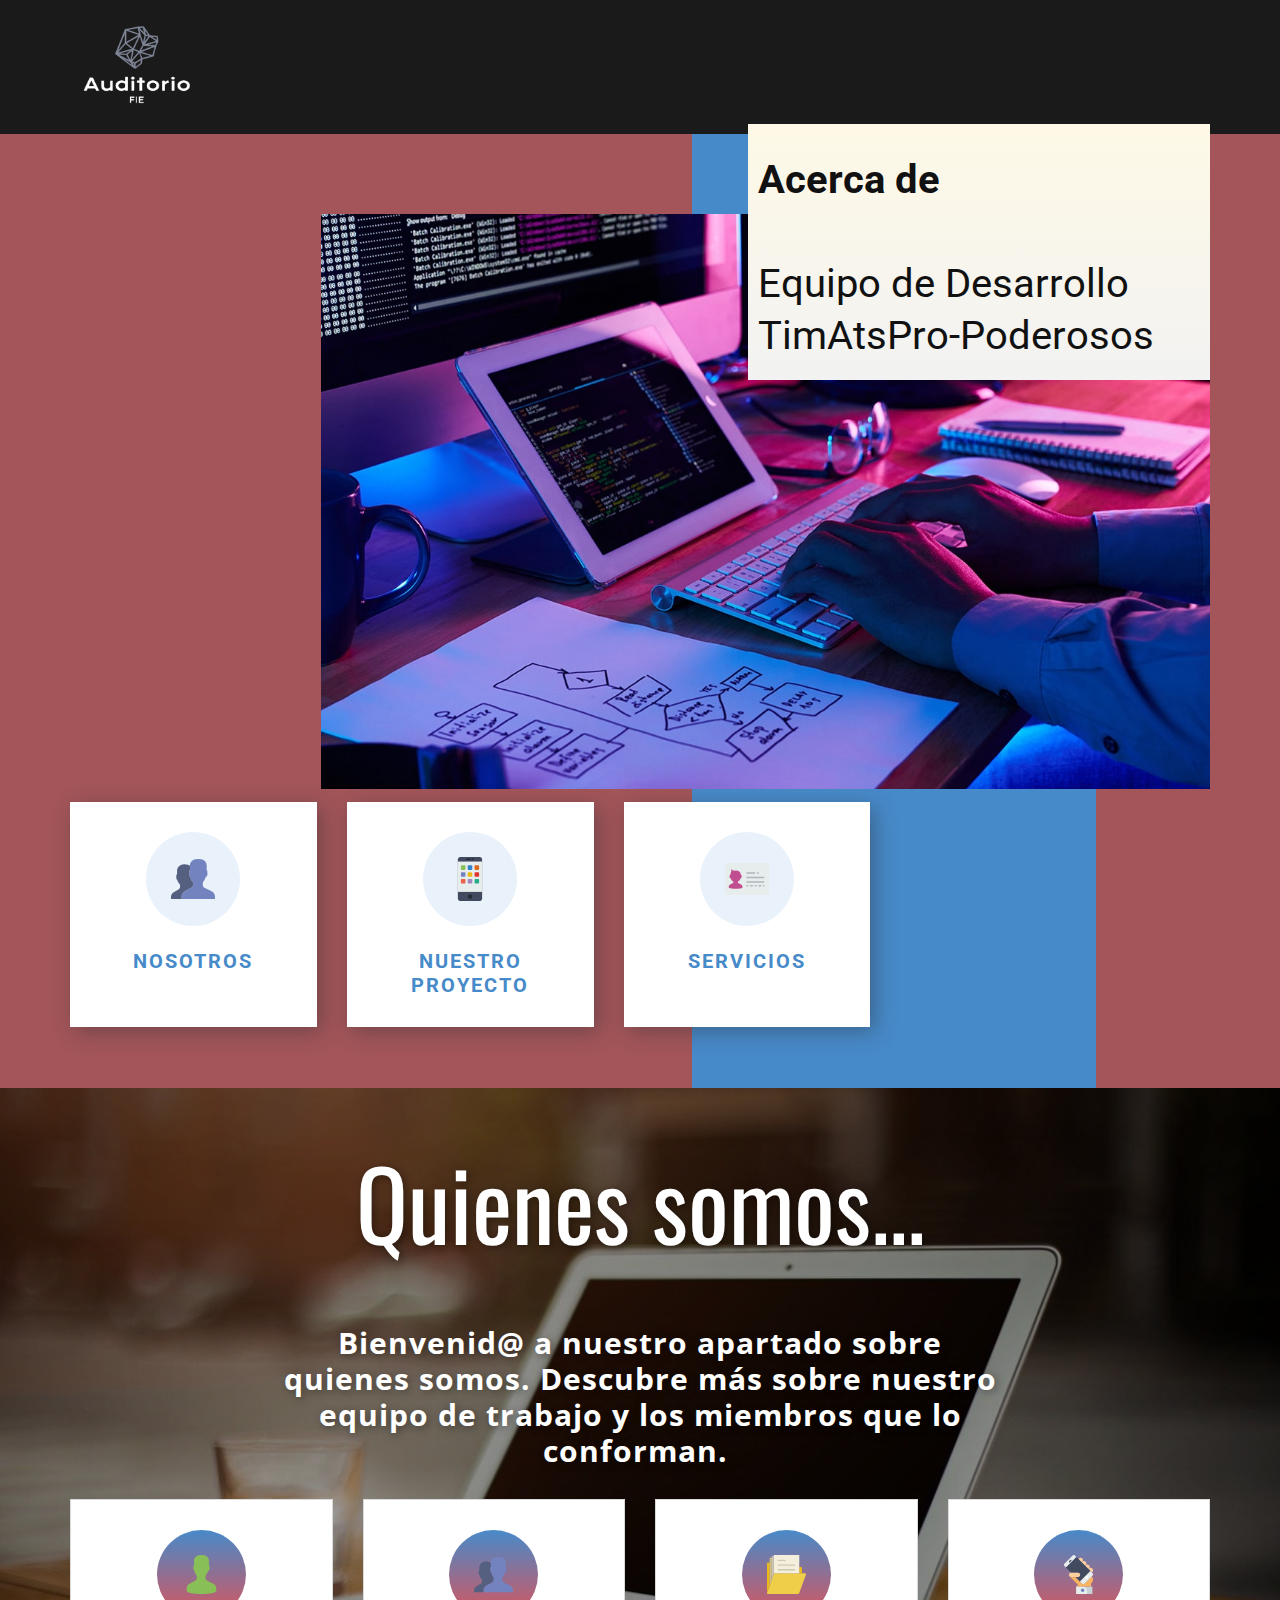
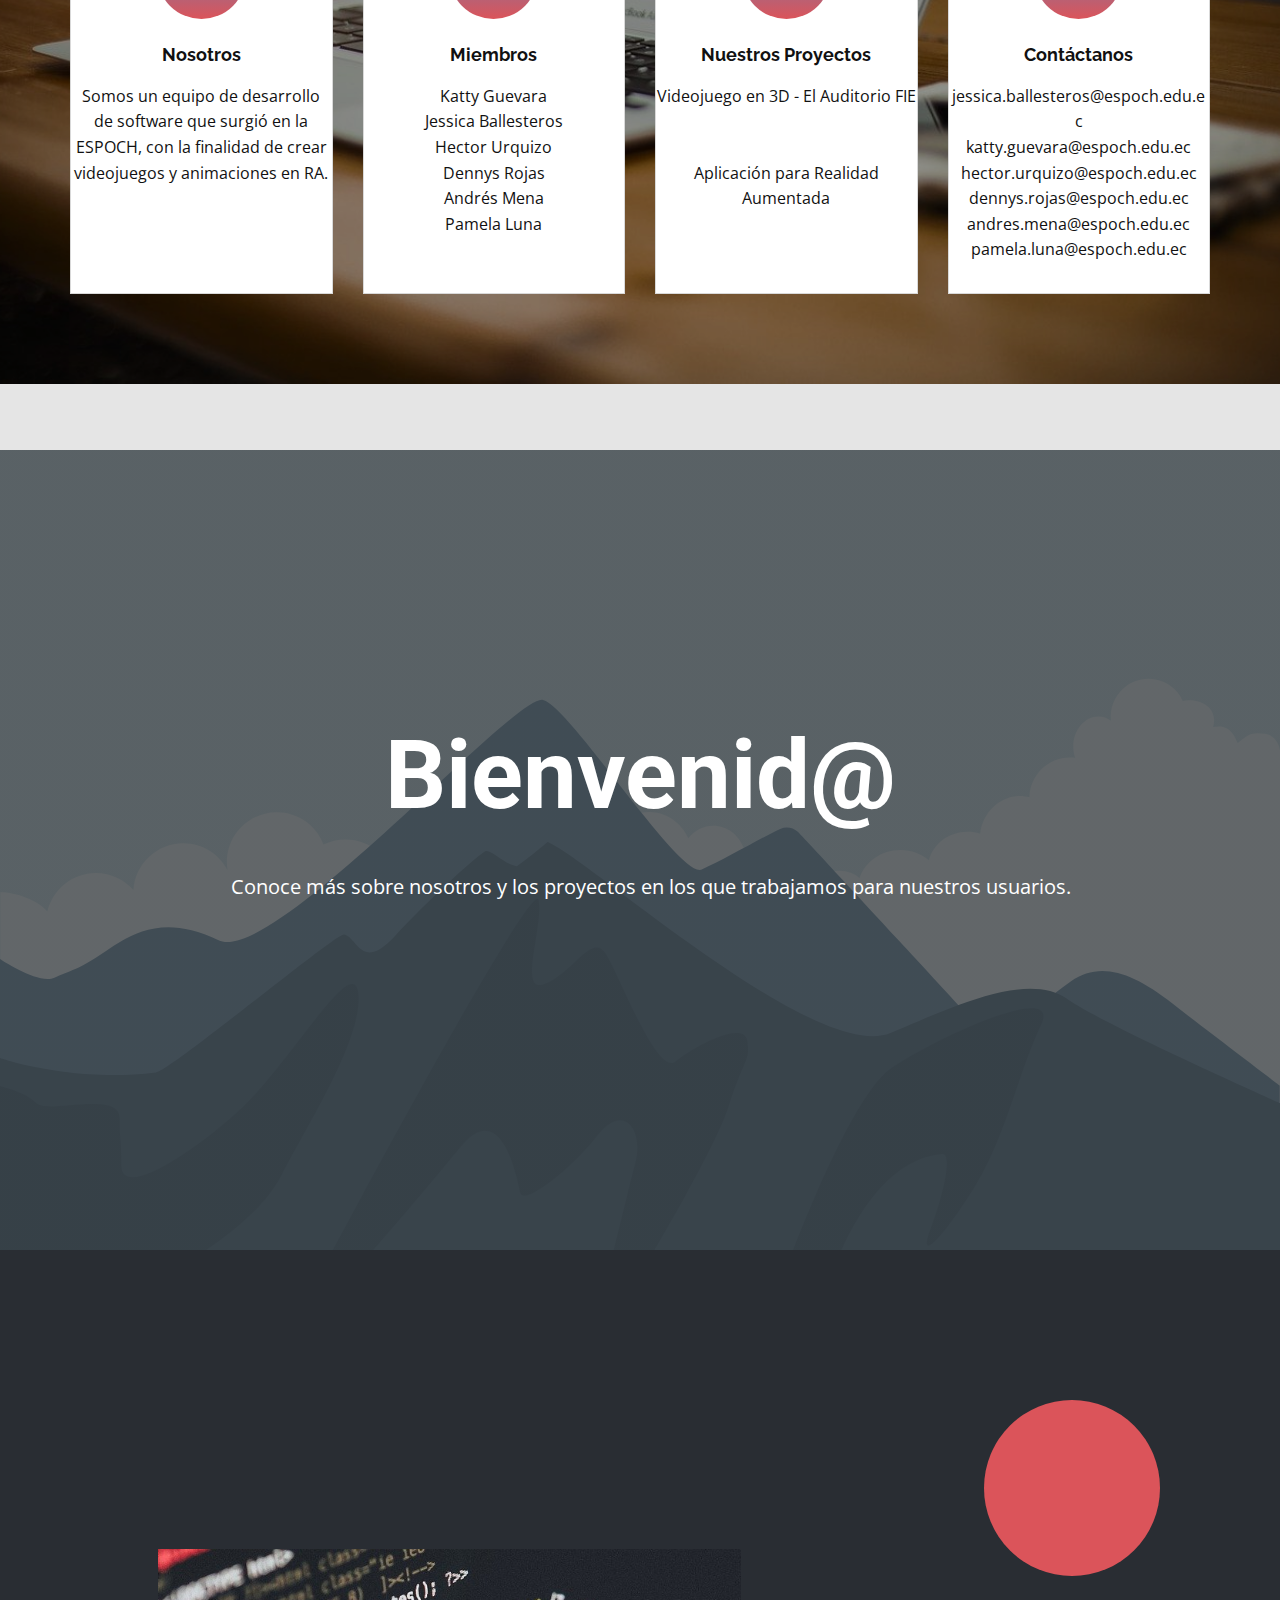
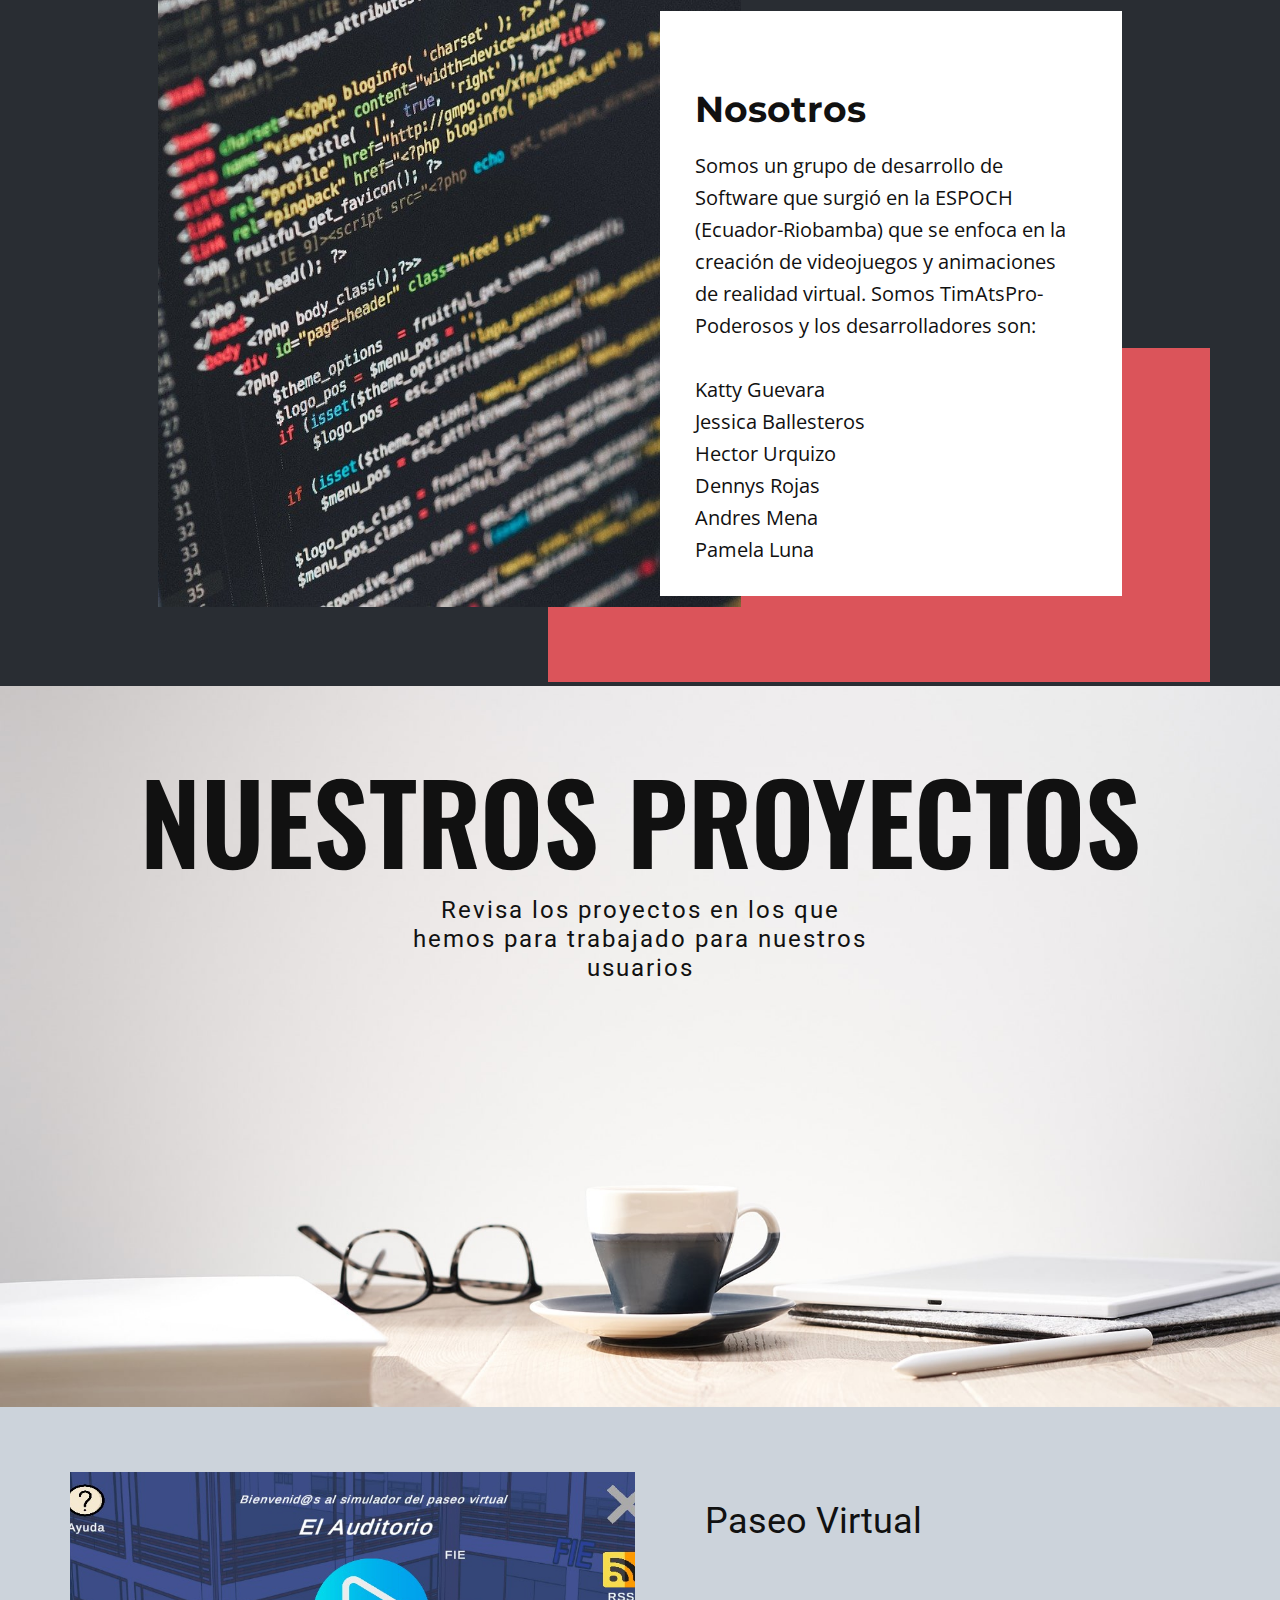
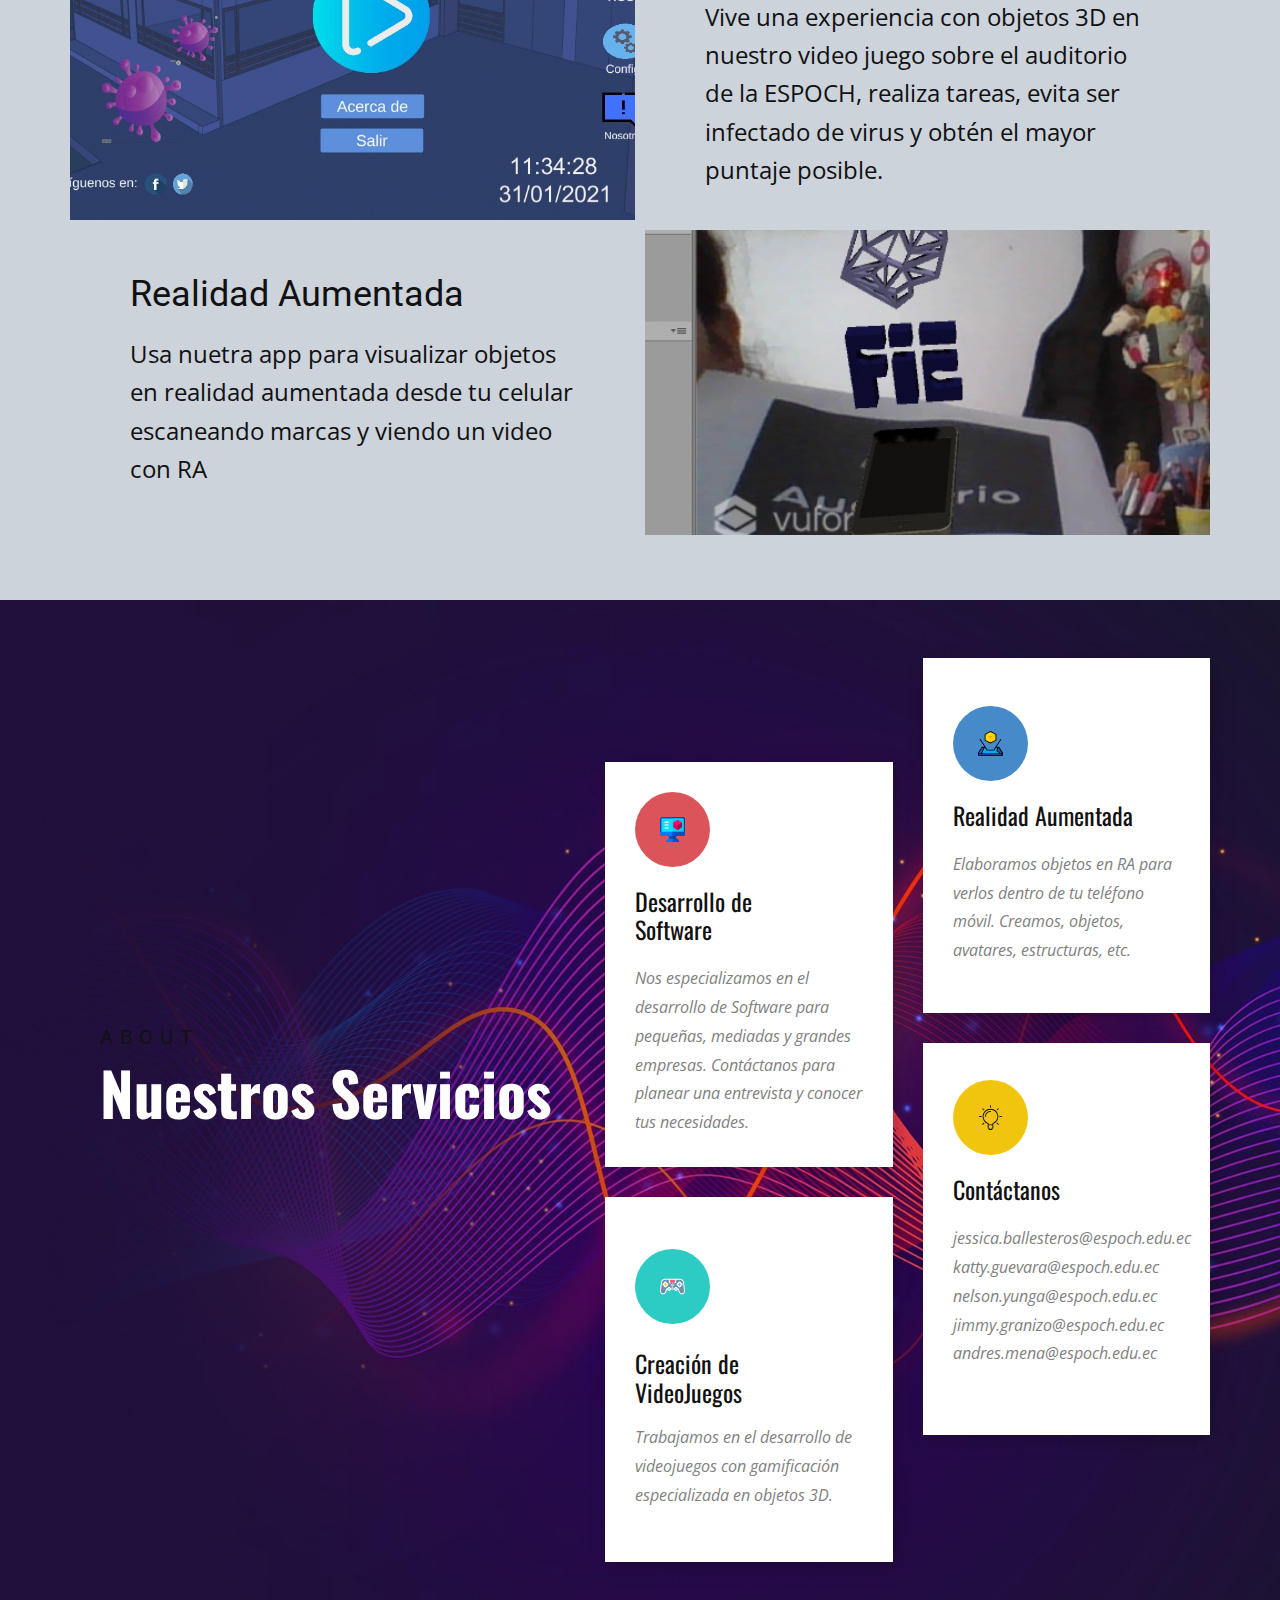
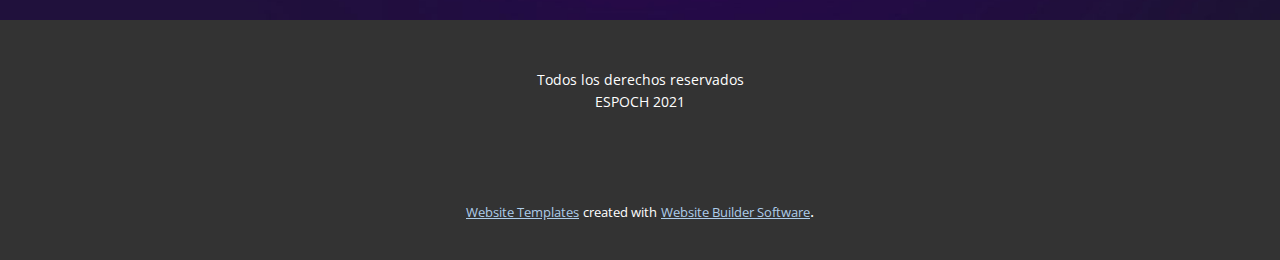
<file: index.html>
<!DOCTYPE html>
<html style="font-size: 16px">
  <head>
    <meta name="viewport" content="width=device-width, initial-scale=1.0" />
    <meta charset="utf-8" />
    <meta
      name="keywords"
      content="Acerca de Equipo de Desarrollo TimAtsPro-Poderosos, Bienvenid@, Nosotros​, NuestroS ProyectoS, Paseo Virtual, Realidad Aumentada, Nuestros Servicios"
    />
    <meta name="description" content="" />
    <meta name="page_type" content="np-template-header-footer-from-plugin" />
    <title>Página 1</title>
    <link rel="stylesheet" href="nicepage.css" media="screen" />
    <link rel="stylesheet" href="Página-1.css" media="screen" />
    <script
      class="u-script"
      type="text/javascript"
      src="jquery.js"
      defer=""
    ></script>
    <script
      class="u-script"
      type="text/javascript"
      src="nicepage.js"
      defer=""
    ></script>
    <meta name="generator" content="Nicepage 4.10.5, nicepage.com" />
    <link
      id="u-theme-google-font"
      rel="stylesheet"
      href="https://fonts.googleapis.com/css?family=Roboto:100,100i,300,300i,400,400i,500,500i,700,700i,900,900i|Open+Sans:300,300i,400,400i,500,500i,600,600i,700,700i,800,800i"
    />
    <link
      id="u-page-google-font"
      rel="stylesheet"
      href="https://fonts.googleapis.com/css?family=Oswald:200,300,400,500,600,700|Open+Sans:300,300i,400,400i,500,500i,600,600i,700,700i,800,800i|Raleway:100,100i,200,200i,300,300i,400,400i,500,500i,600,600i,700,700i,800,800i,900,900i|Montserrat:100,100i,200,200i,300,300i,400,400i,500,500i,600,600i,700,700i,800,800i,900,900i|Oswald:200,300,400,500,600,700"
    />

    <script type="application/ld+json">
      {
        "@context": "http://schema.org",
        "@type": "Organization",
        "name": "",
        "logo": "images/imgLogo.png"
      }
    </script>
    <meta name="theme-color" content="#478ac9" />
    <meta property="og:title" content="Página 1" />
    <meta property="og:type" content="website" />
  </head>
  <body
    data-home-page="Página-1.html"
    data-home-page-title="Página 1"
    class="u-body u-xl-mode"
  >
    <header class="u-clearfix u-grey-90 u-header u-header" id="sec-521f">
      <div class="u-clearfix u-sheet u-sheet-1">
        <a href="https://nicepage.com" class="u-image u-logo u-image-1">
          <img
            src="images/imgLogo.png"
            class="u-logo-image u-logo-image-1"
            data-image-width="134.2"
          />
        </a>
      </div>
    </header>
    <section
      class="u-clearfix u-palette-2-dark-1 u-section-1"
      id="carousel_89cf"
    >
      <div class="u-clearfix u-sheet u-valign-middle-xs u-sheet-1">
        <div
          class="u-expanded-height u-palette-1-base u-shape u-shape-rectangle u-shape-1"
        ></div>
        <img
          class="u-expanded-width-xs u-image u-image-1"
          src="images/gbbg-min.jpg"
        />
        <div
          class="u-align-left u-container-style u-gradient u-group u-group-1"
        >
          <div class="u-container-layout u-valign-top u-container-layout-1">
            <h2 class="u-text u-text-1">
              Acerca
              <span style="font-weight: 400">
                <span style="font-weight: 700">de</span>
                <br />
                <br />Equipo de Desarrollo TimAtsPro-Poderosos
              </span>
              <br />
            </h2>
          </div>
        </div>
        <div class="u-list u-list-1">
          <div class="u-repeater u-repeater-1">
            <div
              class="u-container-style u-list-item u-repeater-item u-video-cover u-white u-list-item-1"
            >
              <div
                class="u-container-layout u-similar-container u-valign-top u-container-layout-2"
              >
                <span
                  class="u-icon u-icon-circle u-palette-1-light-3 u-text-palette-1-base u-icon-1"
                  ><svg
                    class="u-svg-link"
                    preserveAspectRatio="xMidYMin slice"
                    viewBox="0 0 58 58"
                    style=""
                  >
                    <use
                      xmlns:xlink="http://www.w3.org/1999/xlink"
                      xlink:href="#svg-7d95"
                    ></use></svg
                  ><svg
                    xmlns="http://www.w3.org/2000/svg"
                    xmlns:xlink="http://www.w3.org/1999/xlink"
                    version="1.1"
                    xml:space="preserve"
                    class="u-svg-content"
                    viewBox="0 0 58 58"
                    x="0px"
                    y="0px"
                    id="svg-7d95"
                    style="enable-background: new 0 0 58 58"
                  >
                    <path
                      style="fill: #7383bf"
                      d="M53.566,45.283l-9.552-4.776C42.78,39.89,42,38.628,42,37.248V33.5
	c0.268-0.305,0.576-0.698,0.904-1.162c1.302-1.838,2.286-3.861,2.969-5.984C47.098,25.977,48,24.845,48,23.5v-4
	c0-0.88-0.391-1.667-1-2.217V11.5c0,0,1.187-9-11-9c-12.188,0-11,9-11,9v5.783c-0.609,0.55-1,1.337-1,2.217v4
	c0,1.054,0.554,1.981,1.383,2.517C26.382,30.369,29,33.5,29,33.5v3.655c0,1.333-0.728,2.56-1.899,3.198L18.18,45.22
	C15.603,46.625,14,49.326,14,52.261V55.5h44v-3.043C58,49.419,56.283,46.642,53.566,45.283z"
                    ></path>
                    <path
                      style="fill: #556080"
                      d="M18.18,45.22l5.946-3.243c-0.034-0.033-0.005-0.043,0.065-0.036l2.91-1.587
	C28.272,39.715,29,38.489,29,37.155V33.5c0,0-1.062-1.275-2.092-3.323h0c0-0.001-0.001-0.002-0.001-0.003
	c-0.135-0.268-0.268-0.551-0.399-0.844c-0.018-0.041-0.036-0.08-0.054-0.121c-0.133-0.303-0.263-0.616-0.386-0.944
	c-0.008-0.021-0.015-0.044-0.023-0.065c-0.108-0.29-0.209-0.589-0.306-0.896c-0.026-0.084-0.052-0.167-0.077-0.251
	c-0.101-0.338-0.196-0.682-0.278-1.038C24.554,25.481,24,24.554,24,23.5v-4c0-0.88,0.391-1.667,1-2.217v-5.648
	C23.587,10.539,21.397,9.5,18,9.5c-9.563,0-10,8-10,8v4.995c-0.526,0.475-1,1.154-1,1.914v3.455c0,0.911,0.479,1.711,1.194,2.174
	c0.863,3.758,3.76,6.463,3.76,6.463v3.157c0,1.151-0.629,2.211-1.64,2.762L3.61,46.622C1.385,47.836,0,50.168,0,52.703V55.5h14
	v-3.239C14,49.326,15.603,46.625,18.18,45.22z"
                    ></path></svg
                ></span>
                <h4
                  class="u-align-center u-text u-text-palette-1-base u-text-2"  >
                  <a href="https://dennysrojas11.github.io/proyectoCC/">  Nosotros </a>
                </h4>
                
                 
              
              </div>
            </div>
            <div
              class="u-align-center u-container-style u-list-item u-repeater-item u-video-cover u-white u-list-item-2"
            >
              <div
                class="u-container-layout u-similar-container u-valign-top u-container-layout-3"
              >
                <span
                  class="u-icon u-icon-circle u-palette-1-light-3 u-text-palette-1-base u-icon-2"
                  ><svg
                    class="u-svg-link"
                    preserveAspectRatio="xMidYMin slice"
                    viewBox="0 0 58 58"
                    style=""
                  >
                    <use
                      xmlns:xlink="http://www.w3.org/1999/xlink"
                      xlink:href="#svg-74be"
                    ></use></svg
                  ><svg
                    xmlns="http://www.w3.org/2000/svg"
                    xmlns:xlink="http://www.w3.org/1999/xlink"
                    version="1.1"
                    xml:space="preserve"
                    class="u-svg-content"
                    viewBox="0 0 58 58"
                    x="0px"
                    y="0px"
                    id="svg-74be"
                    style="enable-background: new 0 0 58 58"
                  >
                    <path
                      style="fill: #424a60"
                      d="M41.595,58H16.405C14.525,58,13,56.475,13,54.595V3.405C13,1.525,14.525,0,16.405,0h25.189  C43.475,0,45,1.525,45,3.405v51.189C45,56.475,43.475,58,41.595,58z"
                    ></path>
                    <rect
                      x="13"
                      y="6"
                      style="fill: #e7eced"
                      width="32"
                      height="40"
                    ></rect>
                    <circle
                      style="fill: #262b35"
                      cx="29"
                      cy="52"
                      r="3"
                    ></circle>
                    <path
                      style="fill: #262b35"
                      d="M29,4h-4c-0.553,0-1-0.447-1-1s0.447-1,1-1h4c0.553,0,1,0.447,1,1S29.553,4,29,4z"
                    ></path>
                    <path
                      style="fill: #262b35"
                      d="M33,4h-1c-0.553,0-1-0.447-1-1s0.447-1,1-1h1c0.553,0,1,0.447,1,1S33.553,4,33,4z"
                    ></path>
                    <path
                      style="fill: #3083c9"
                      d="M30.962,17.019h-3.924c-0.573,0-1.038-0.465-1.038-1.038v-3.924c0-0.573,0.465-1.038,1.038-1.038  h3.924c0.573,0,1.038,0.465,1.038,1.038v3.924C32,16.554,31.535,17.019,30.962,17.019z"
                    ></path>
                    <path
                      style="fill: #88c057"
                      d="M21.962,17.019h-3.924c-0.573,0-1.038-0.465-1.038-1.038v-3.924c0-0.573,0.465-1.038,1.038-1.038  h3.924c0.573,0,1.038,0.465,1.038,1.038v3.924C23,16.554,22.535,17.019,21.962,17.019z"
                    ></path>
                    <path
                      style="fill: #dc691d"
                      d="M39.962,17.019h-3.924c-0.573,0-1.038-0.465-1.038-1.038v-3.924c0-0.573,0.465-1.038,1.038-1.038  h3.924c0.573,0,1.038,0.465,1.038,1.038v3.924C41,16.554,40.535,17.019,39.962,17.019z"
                    ></path>
                    <path
                      style="fill: #ebba16"
                      d="M30.962,26h-3.924C26.465,26,26,25.535,26,24.962v-3.924C26,20.465,26.465,20,27.038,20h3.924  C31.535,20,32,20.465,32,21.038v3.924C32,25.535,31.535,26,30.962,26z"
                    ></path>
                    <path
                      style="fill: #7383bf"
                      d="M21.962,26h-3.924C17.465,26,17,25.535,17,24.962v-3.924C17,20.465,17.465,20,18.038,20h3.924  C22.535,20,23,20.465,23,21.038v3.924C23,25.535,22.535,26,21.962,26z"
                    ></path>
                    <path
                      style="fill: #dd352e"
                      d="M39.962,26h-3.924C35.465,26,35,25.535,35,24.962v-3.924C35,20.465,35.465,20,36.038,20h3.924  C40.535,20,41,20.465,41,21.038v3.924C41,25.535,40.535,26,39.962,26z"
                    ></path>
                    <path
                      style="fill: #a485be"
                      d="M30.962,35h-3.924C26.465,35,26,34.535,26,33.962v-3.924C26,29.465,26.465,29,27.038,29h3.924  C31.535,29,32,29.465,32,30.038v3.924C32,34.535,31.535,35,30.962,35z"
                    ></path>
                    <path
                      style="fill: #ea6248"
                      d="M21.962,35h-3.924C17.465,35,17,34.535,17,33.962v-3.924C17,29.465,17.465,29,18.038,29h3.924  C22.535,29,23,29.465,23,30.038v3.924C23,34.535,22.535,35,21.962,35z"
                    ></path>
                    <path
                      style="fill: #25ae88"
                      d="M39.962,35h-3.924C35.465,35,35,34.535,35,33.962v-3.924C35,29.465,35.465,29,36.038,29h3.924  C40.535,29,41,29.465,41,30.038v3.924C41,34.535,40.535,35,39.962,35z"
                    ></path></svg
                ></span>
                <h4
                  class="u-align-center u-text u-text-palette-1-base u-text-3"
                >
                  Nuestro Proyecto
                </h4>
              </div>
            </div>
            <div
              class="u-align-center u-container-style u-list-item u-repeater-item u-video-cover u-white u-list-item-3"
            >
              <div
                class="u-container-layout u-similar-container u-valign-top u-container-layout-4"
              >
                <span
                  class="u-icon u-icon-circle u-palette-1-light-3 u-text-palette-1-base u-icon-3"
                  ><svg
                    class="u-svg-link"
                    preserveAspectRatio="xMidYMin slice"
                    viewBox="0 0 58 58"
                    style=""
                  >
                    <use
                      xmlns:xlink="http://www.w3.org/1999/xlink"
                      xlink:href="#svg-65cb"
                    ></use></svg
                  ><svg
                    xmlns="http://www.w3.org/2000/svg"
                    xmlns:xlink="http://www.w3.org/1999/xlink"
                    version="1.1"
                    xml:space="preserve"
                    class="u-svg-content"
                    viewBox="0 0 58 58"
                    x="0px"
                    y="0px"
                    id="svg-65cb"
                    style="enable-background: new 0 0 58 58"
                  >
                    <path
                      style="fill: #e7eced"
                      d="M54.783,50H3.217C1.44,50,0,48.56,0,46.783V11.217C0,9.44,1.44,8,3.217,8h51.566  C56.56,8,58,9.44,58,11.217v35.566C58,48.56,56.56,50,54.783,50z"
                    ></path>
                    <path
                      style="fill: #bf4d90"
                      d="M21.186,36.138l-3.767-1.924C17.162,34.083,17,33.818,17,33.53v-1.153  c1.933-0.833,3.044-2.451,3.585-4.475C21.4,27.649,22,26.895,22,26v-1c0-0.766-0.441-1.427-1.078-1.763  c-0.441-3.761-2.927-5.283-6.922-5.283c-0.189,0-0.375,0.007-0.557,0.022c-1.358,0.108-2.732-0.147-3.862-0.909  c-0.47-0.316-0.865-0.653-1.143-1.006c-0.127-0.161-0.38-0.058-0.357,0.145c0.04,0.35,0.1,0.758,0.188,1.204  c0.33,1.66,0.133,1.418-0.509,2.984c-0.355,0.866-0.584,1.827-0.69,2.845C6.438,23.578,6,24.237,6,25v1  c0,0.895,0.6,1.649,1.415,1.902c0.541,2.023,1.651,3.642,3.585,4.475v1.145c0,0.293-0.166,0.56-0.429,0.69L6.71,36.113  C5.656,36.688,5,37.792,5,38.993v0.916c0,0,0,0.269,0,0.409C5,41.448,9.029,42,14,42s9-0.552,9-1.682c0-0.14,0-0.409,0-0.409v-0.836  C23,37.831,22.298,36.694,21.186,36.138z"
                    ></path>
                    <g>
                      <path
                        style="fill: #afb6bb"
                        d="M29,22h10c0.553,0,1-0.447,1-1s-0.447-1-1-1H29c-0.553,0-1,0.447-1,1S28.447,22,29,22z"
                      ></path>
                      <path
                        style="fill: #afb6bb"
                        d="M43,22h1c0.553,0,1-0.447,1-1s-0.447-1-1-1h-1c-0.553,0-1,0.447-1,1S42.447,22,43,22z"
                      ></path>
                      <path
                        style="fill: #afb6bb"
                        d="M30,37h-1c-0.553,0-1,0.447-1,1s0.447,1,1,1h1c0.553,0,1-0.447,1-1S30.553,37,30,37z"
                      ></path>
                      <path
                        style="fill: #afb6bb"
                        d="M36,37h-2c-0.553,0-1,0.447-1,1s0.447,1,1,1h2c0.553,0,1-0.447,1-1S36.553,37,36,37z"
                      ></path>
                      <path
                        style="fill: #afb6bb"
                        d="M41,37h-1c-0.553,0-1,0.447-1,1s0.447,1,1,1h1c0.553,0,1-0.447,1-1S41.553,37,41,37z"
                      ></path>
                      <path
                        style="fill: #afb6bb"
                        d="M47,37h-2c-0.553,0-1,0.447-1,1s0.447,1,1,1h2c0.553,0,1-0.447,1-1S47.553,37,47,37z"
                      ></path>
                      <path
                        style="fill: #afb6bb"
                        d="M50.29,37.29C50.109,37.479,50,37.74,50,38s0.109,0.52,0.29,0.71C50.479,38.89,50.74,39,51,39   s0.52-0.11,0.71-0.29C51.89,38.52,52,38.26,52,38s-0.11-0.521-0.29-0.71C51.33,36.92,50.66,36.92,50.29,37.29z"
                      ></path>
                      <path
                        style="fill: #afb6bb"
                        d="M29,28h22c0.553,0,1-0.447,1-1s-0.447-1-1-1H29c-0.553,0-1,0.447-1,1S28.447,28,29,28z"
                      ></path>
                      <path
                        style="fill: #afb6bb"
                        d="M51,32H29c-0.553,0-1,0.447-1,1s0.447,1,1,1h22c0.553,0,1-0.447,1-1S51.553,32,51,32z"
                      ></path>
                    </g></svg
                ></span>
                <h4
                  class="u-align-center u-text u-text-palette-1-base u-text-4"
                >
                  Servicios
                </h4>
              </div>
            </div>
          </div>
        </div>
      </div>
    </section>
    <section
      class="u-align-center u-clearfix u-grey-10 u-typography-Normal--Introduction u-section-2"
      src=""
      id="carousel_b49e"
    >
      <img
        class="u-expanded-width u-image u-image-1"
        src="images/9fe62fc7438e51c51e853b902764acb42ac78c671a74ab70916628fc6b077546498ac79b695a0ab94804a75847be8d8ff34346185f1d197fe41405_1280.jpg"
        data-image-width="1280"
        data-image-height="853"
      />
      <h1
        class="u-align-center-md u-align-center-sm u-align-center-xs u-custom-font u-font-oswald u-text u-text-body-alt-color u-text-1"
      >
        Quienes somos...
      </h1>
      <h5
        class="u-custom-font u-font-open-sans u-text u-text-body-alt-color u-text-2"
      >
        Bienvenid@ a nuestro apartado sobre quienes somos. Descubre más sobre
        nuestro equipo de trabajo y los miembros que lo conforman.&nbsp;
      </h5>
      <div class="u-list u-list-1">
        <div class="u-repeater u-repeater-1">
          <div
            class="u-align-center u-border-1 u-border-grey-15 u-container-style u-list-item u-repeater-item u-white u-list-item-1"
          >
            <div
              class="u-container-layout u-similar-container u-valign-top u-container-layout-1"
            >
              <span
                class="u-align-center u-gradient u-icon u-icon-circle u-icon-1"
                ><svg
                  class="u-svg-link"
                  preserveAspectRatio="xMidYMin slice"
                  viewBox="0 0 58 58"
                  style=""
                >
                  <use
                    xmlns:xlink="http://www.w3.org/1999/xlink"
                    xlink:href="#svg-f8fb"
                  ></use></svg
                ><svg
                  class="u-svg-content"
                  viewBox="0 0 58 58"
                  x="0px"
                  y="0px"
                  id="svg-f8fb"
                  style=""
                >
                  <path
                    style="fill: currentColor"
                    d="M51,49.957c0-3.038-1.717-5.816-4.434-7.174l-9.552-4.776C35.78,37.39,35,36.128,35,34.748V31
	c0.268-0.305,0.576-0.698,0.904-1.162c1.302-1.838,2.286-3.861,2.969-5.984C40.098,23.477,41,22.345,41,21v-4
	c0-0.88-0.391-1.667-1-2.217V9c0,0,1.187-9-11-9C16.812,0,18,9,18,9v5.783c-0.609,0.55-1,1.337-1,2.217v4
	c0,1.054,0.554,1.981,1.383,2.517C19.382,27.869,22,31,22,31v3.655c0,1.333-0.728,2.56-1.899,3.198L11.18,42.72
	C8.603,44.125,7,46.826,7,49.761V52c0,0,0,0.657,0,1c0,2.761,9.85,5,22,5s22-2.239,22-5c0-0.343,0-1,0-1V49.957z"
                  ></path></svg
              ></span>
              <h4 class="u-custom-font u-font-raleway u-text u-text-3">
                Nosotros
              </h4>
              <p class="u-text u-text-4">
                Somos un equipo de desarrollo de software que surgió en la
                ESPOCH, con la finalidad de crear videojuegos y animaciones en
                RA.
              </p>
            </div>
          </div>
          <div
            class="u-align-center u-border-1 u-border-grey-15 u-container-style u-list-item u-repeater-item u-video-cover u-white"
          >
            <div
              class="u-container-layout u-similar-container u-valign-top u-container-layout-2"
            >
              <span
                class="u-align-center u-gradient u-icon u-icon-circle u-icon-2"
                ><svg
                  class="u-svg-link"
                  preserveAspectRatio="xMidYMin slice"
                  viewBox="0 0 58 58"
                  style=""
                >
                  <use
                    xmlns:xlink="http://www.w3.org/1999/xlink"
                    xlink:href="#svg-7ed8"
                  ></use></svg
                ><svg
                  xmlns="http://www.w3.org/2000/svg"
                  xmlns:xlink="http://www.w3.org/1999/xlink"
                  version="1.1"
                  xml:space="preserve"
                  class="u-svg-content"
                  viewBox="0 0 58 58"
                  x="0px"
                  y="0px"
                  id="svg-7ed8"
                  style="enable-background: new 0 0 58 58"
                >
                  <path
                    style="fill: #7383bf"
                    d="M53.566,45.283l-9.552-4.776C42.78,39.89,42,38.628,42,37.248V33.5
	c0.268-0.305,0.576-0.698,0.904-1.162c1.302-1.838,2.286-3.861,2.969-5.984C47.098,25.977,48,24.845,48,23.5v-4
	c0-0.88-0.391-1.667-1-2.217V11.5c0,0,1.187-9-11-9c-12.188,0-11,9-11,9v5.783c-0.609,0.55-1,1.337-1,2.217v4
	c0,1.054,0.554,1.981,1.383,2.517C26.382,30.369,29,33.5,29,33.5v3.655c0,1.333-0.728,2.56-1.899,3.198L18.18,45.22
	C15.603,46.625,14,49.326,14,52.261V55.5h44v-3.043C58,49.419,56.283,46.642,53.566,45.283z"
                  ></path>
                  <path
                    style="fill: #556080"
                    d="M18.18,45.22l5.946-3.243c-0.034-0.033-0.005-0.043,0.065-0.036l2.91-1.587
	C28.272,39.715,29,38.489,29,37.155V33.5c0,0-1.062-1.275-2.092-3.323h0c0-0.001-0.001-0.002-0.001-0.003
	c-0.135-0.268-0.268-0.551-0.399-0.844c-0.018-0.041-0.036-0.08-0.054-0.121c-0.133-0.303-0.263-0.616-0.386-0.944
	c-0.008-0.021-0.015-0.044-0.023-0.065c-0.108-0.29-0.209-0.589-0.306-0.896c-0.026-0.084-0.052-0.167-0.077-0.251
	c-0.101-0.338-0.196-0.682-0.278-1.038C24.554,25.481,24,24.554,24,23.5v-4c0-0.88,0.391-1.667,1-2.217v-5.648
	C23.587,10.539,21.397,9.5,18,9.5c-9.563,0-10,8-10,8v4.995c-0.526,0.475-1,1.154-1,1.914v3.455c0,0.911,0.479,1.711,1.194,2.174
	c0.863,3.758,3.76,6.463,3.76,6.463v3.157c0,1.151-0.629,2.211-1.64,2.762L3.61,46.622C1.385,47.836,0,50.168,0,52.703V55.5h14
	v-3.239C14,49.326,15.603,46.625,18.18,45.22z"
                  ></path></svg
              ></span>
              <h4 class="u-custom-font u-font-raleway u-text u-text-5">
                Miembros
              </h4>
              <p class="u-text u-text-6">
                Katty Guevara<br />Jessica Ballesteros<br />Hector Urquizo<br />Dennys
                Rojas<br />Andrés Mena<br />Pamela Luna
              </p>
            </div>
          </div>
          <div
            class="u-align-center u-border-1 u-border-grey-15 u-container-style u-list-item u-repeater-item u-video-cover u-white"
          >
            <div
              class="u-container-layout u-similar-container u-valign-top u-container-layout-3"
            >
              <span
                class="u-align-center u-gradient u-icon u-icon-circle u-icon-3"
                ><svg
                  class="u-svg-link"
                  preserveAspectRatio="xMidYMin slice"
                  viewBox="0 0 58 58"
                  style=""
                >
                  <use
                    xmlns:xlink="http://www.w3.org/1999/xlink"
                    xlink:href="#svg-55dd"
                  ></use></svg
                ><svg
                  xmlns="http://www.w3.org/2000/svg"
                  xmlns:xlink="http://www.w3.org/1999/xlink"
                  version="1.1"
                  xml:space="preserve"
                  class="u-svg-content"
                  viewBox="0 0 58 58"
                  x="0px"
                  y="0px"
                  id="svg-55dd"
                  style="enable-background: new 0 0 58 58"
                >
                  <path
                    style="fill: #efce4a"
                    d="M46.324,58H1.565c-1.03,0-1.779-0.978-1.51-1.973l10.166-27.871C10.405,27.474,11.024,27,11.731,27
	H56.49c1.03,0,1.51,0.984,1.51,1.973L47.834,56.844C47.65,57.526,47.031,58,46.324,58z"
                  ></path>
                  <path
                    style="fill: #ebba16"
                    d="M50.268,18H48v9h4v-7.268C52,18.775,51.224,18,50.268,18z"
                  ></path>
                  <path
                    style="fill: #ebba16"
                    d="M4,11H1.732C0.776,11,0,11.775,0,12.732V55.46c0.069,0.002,0.138,0.006,0.205,0.01L4,45.122V11z"
                  ></path>
                  <path
                    style="fill: #f4efdc"
                    d="M10.221,28.156C10.405,27.474,11.024,27,11.731,27h2H48V15V0H33H10v28.761L10.221,28.156z"
                  ></path>
                  <g>
                    <path
                      style="fill: #cec9ae"
                      d="M17,16h24c0.552,0,1-0.447,1-1s-0.448-1-1-1H17c-0.552,0-1,0.447-1,1S16.448,16,17,16z"
                    ></path>
                    <path
                      style="fill: #cec9ae"
                      d="M17,9h10c0.552,0,1-0.447,1-1s-0.448-1-1-1H17c-0.552,0-1,0.447-1,1S16.448,9,17,9z"
                    ></path>
                    <path
                      style="fill: #cec9ae"
                      d="M41,21H17c-0.552,0-1,0.447-1,1s0.448,1,1,1h24c0.552,0,1-0.447,1-1S41.552,21,41,21z"
                    ></path>
                  </g>
                  <polygon
                    style="fill: #cec9ae"
                    points="10,28.761 10,2 7,2 7,36.986 "
                  ></polygon>
                  <polygon
                    style="fill: #d1bf86"
                    points="7,36.986 7,4 4,4 4,45.211 "
                  ></polygon></svg
              ></span>
              <h4 class="u-custom-font u-font-raleway u-text u-text-7">
                Nuestros Proyectos
              </h4>
              <p class="u-text u-text-8">
                Videojuego en 3D - El Auditorio FIE<br />
                <br />
                <br />Aplicación para Realidad Aumentada
              </p>
            </div>
          </div>
          <div
            class="u-align-center u-border-1 u-border-grey-15 u-container-style u-list-item u-repeater-item u-video-cover u-white"
          >
            <div
              class="u-container-layout u-similar-container u-valign-top u-container-layout-4"
            >
              <span
                class="u-align-center u-gradient u-icon u-icon-circle u-icon-4"
                ><svg
                  class="u-svg-link"
                  preserveAspectRatio="xMidYMin slice"
                  viewBox="0 0 58 58"
                  style=""
                >
                  <use
                    xmlns:xlink="http://www.w3.org/1999/xlink"
                    xlink:href="#svg-e1e8"
                  ></use></svg
                ><svg
                  xmlns="http://www.w3.org/2000/svg"
                  xmlns:xlink="http://www.w3.org/1999/xlink"
                  version="1.1"
                  xml:space="preserve"
                  class="u-svg-content"
                  viewBox="0 0 58 58"
                  x="0px"
                  y="0px"
                  id="svg-e1e8"
                  style="enable-background: new 0 0 58 58"
                >
                  <rect
                    x="25.677"
                    y="47"
                    style="fill: #c8d2d6"
                    width="24"
                    height="11"
                  ></rect>
                  <path
                    style="fill: #e7eced"
                    d="M41.677,58h-16V47h9.426c3.631,0,6.574,2.943,6.574,6.574V58z"
                  ></path>
                  <circle
                    style="fill: #7383bf"
                    cx="35.177"
                    cy="52.5"
                    r="2.5"
                  ></circle>
                  <path
                    style="fill: #fbce9d"
                    d="M33.581,10.702c1.233-0.542,2.096-1.77,2.096-3.202c0-1.933-1.567-3.5-3.5-3.5
	c-1.433,0-2.661,0.863-3.202,2.096L33.581,10.702z"
                  ></path>
                  <path
                    style="fill: #fbce9d"
                    d="M38.581,15.702c1.233-0.542,2.096-1.77,2.096-3.202c0-1.933-1.567-3.5-3.5-3.5
	c-1.433,0-2.661,0.863-3.202,2.096L38.581,15.702z"
                  ></path>
                  <path
                    style="fill: #fbce9d"
                    d="M43.581,20.702c1.233-0.542,2.096-1.77,2.096-3.202c0-1.933-1.567-3.5-3.5-3.5
	c-1.433,0-2.661,0.863-3.202,2.096L43.581,20.702z"
                  ></path>
                  <path
                    style="fill: #fbce9d"
                    d="M48.581,25.702c1.233-0.542,2.096-1.77,2.096-3.202c0-1.933-1.567-3.5-3.5-3.5
	c-1.433,0-2.661,0.863-3.202,2.096L48.581,25.702z"
                  ></path>
                  <path
                    style="fill: #fbce9d"
                    d="M28.177,33h-10c-1.925,0-3.5-1.575-3.5-3.5v0c0-1.925,1.575-3.5,3.5-3.5h10
	c1.925,0,3.5,1.575,3.5,3.5v0C31.677,31.425,30.102,33,28.177,33z"
                  ></path>
                  <g>
                    <path
                      style="fill: #f7b563"
                      d="M48.813,31.563l-11.12,11.12c-0.896,0.896-2.349,0.896-3.244,0L24.767,33h-6.589
		c-0.578,0.283-2.155-0.738-1.55-0.219l10.812,10.77c0.074,0.074,0.16,0.127,0.238,0.194V47h20v-4.51c1.819-1.369,3-3.538,3-5.99
		C50.677,34.607,49.97,32.883,48.813,31.563z"
                    ></path>
                  </g>
                  <path
                    style="fill: #424a60"
                    d="M25.769,2.889L10.212,18.446l7.592,7.592C17.929,26.025,18.05,26,18.177,26h10
	c1.925,0,3.5,1.575,3.5,3.5s-1.575,3.5-3.5,3.5h-3.411l6.355,6.355l15.556-15.557L25.769,2.889z"
                  ></path>
                  <g>
                    <path
                      style="fill: #e7eced"
                      d="M25.769,2.889l-2.217-2.217c-0.896-0.896-2.349-0.896-3.244,0L7.995,12.984
		c-0.896,0.896-0.896,2.349,0,3.245l2.217,2.217L25.769,2.889z"
                    ></path>
                    <path
                      style="fill: #e7eced"
                      d="M50.005,27.126l-3.328-3.328L31.121,39.355l3.327,3.327c0.896,0.896,2.349,0.896,3.244,0
		l12.312-12.312C50.901,29.475,50.901,28.022,50.005,27.126z"
                    ></path>
                  </g>
                  <circle
                    style="fill: #ffffff"
                    cx="41.177"
                    cy="33.5"
                    r="2"
                  ></circle>
                  <path
                    style="fill: #424a60"
                    d="M15.677,11c-0.256,0-0.512-0.098-0.707-0.293c-0.391-0.391-0.391-1.023,0-1.414l2-2
	c0.391-0.391,1.023-0.391,1.414,0s0.391,1.023,0,1.414l-2,2C16.189,10.902,15.933,11,15.677,11z"
                  ></path></svg
              ></span>
              <h4 class="u-custom-font u-font-raleway u-text u-text-9">
                Contáctanos
              </h4>
              <p class="u-text u-text-10">
                jessica.ballesteros@espoch.edu.ec<br />katty.guevara@espoch.edu.ec<br />hector.urquizo@espoch.edu.ec<br />dennys.rojas@espoch.edu.ec<br />andres.mena@espoch.edu.ec<br />pamela.luna@espoch.edu.ec<br />
              </p>
            </div>
          </div>
        </div>
      </div>
    </section>
    <section
      class="u-align-center u-clearfix u-image u-shading u-section-3"
      src=""
      data-image-width="256"
      data-image-height="256"
      id="sec-3d8f"
    >
      <div class="u-clearfix u-sheet u-sheet-1">
        <h1 class="u-text u-text-default u-title u-text-1">Bienvenid@</h1>
        <p class="u-large-text u-text u-text-variant u-text-2">
          Conoce más sobre nosotros y los proyectos en los que trabajamos para
          nuestros usuarios.<span style="font-size: 1.5rem">
            <span style="font-size: 1.875rem"></span>
          </span>
        </p>
      </div>
    </section>
    <section
      class="u-align-center-lg u-align-center-md u-align-center-sm u-align-center-xs u-clearfix u-palette-5-dark-3 u-section-4"
      id="carousel_55a4"
    >
      <div
        class="u-clearfix u-sheet u-valign-middle-md u-valign-middle-sm u-valign-middle-xl u-sheet-1"
      >
        <div class="u-palette-2-base u-shape u-shape-circle u-shape-1"></div>
        <div class="u-palette-2-base u-shape u-shape-rectangle u-shape-2"></div>
        <img
          class="u-image u-image-1"
          src="images/80a71c31ea921268dd299e30fa8e97849fe04e9bec76e651e5a5bd2dc6f467311f5ead5f39b14aab218985529b73b13dd425b7dce5bf977cadc35a_1280.jpg"
          data-image-width="1280"
          data-image-height="854"
        />
        <div class="u-align-left u-container-style u-group u-white u-group-1">
          <div class="u-container-layout u-container-layout-1">
            <h1 class="u-custom-font u-font-montserrat u-text u-text-1">
              <span style="font-weight: 700">Nosotros </span>
              <br />
            </h1>
            <p class="u-text u-text-2">
              Somos un grupo de desarrollo de Software que surgió en la ESPOCH
              (Ecuador-Riobamba) que se enfoca en la creación de videojuegos y
              animaciones de realidad virtual. Somos TimAtsPro-Poderosos y los
              desarrolladores son:<br />
              <br />Katty Guevara<br />Jessica Ballesteros<br />Hector
              Urquizo<br />Dennys Rojas<br />Andres Mena<br />Pamela Luna
            </p>
          </div>
        </div>
      </div>
    </section>
    <section
      class="u-align-center u-clearfix u-image u-section-5"
      id="carousel_bcdb"
    >
      <div class="u-clearfix u-sheet u-sheet-1">
        <h1
          class="u-color-scheme-u10 u-color-style-multicolor-1 u-text u-title u-text-1"
        >
          NuestroS ProyectoS
        </h1>
        <h4 class="u-text u-text-2">
          Revisa los proyectos en los que hemos para trabajado para nuestros
          usuarios
        </h4>
      </div>
    </section>
    <section class="u-clearfix u-palette-5-light-1 u-section-6" id="sec-0e73">
      <div class="u-clearfix u-sheet u-sheet-1">
        <div
          class="u-clearfix u-expanded-width u-gutter-10 u-layout-wrap u-layout-wrap-1"
        >
          <div class="u-layout">
            <div class="u-layout-col">
              <div class="u-size-30">
                <div class="u-layout-row">
                  <div
                    class="u-container-style u-image u-layout-cell u-left-cell u-size-30 u-image-1"
                    src=""
                  >
                    <div
                      class="u-container-layout u-valign-middle u-container-layout-1"
                    ></div>
                  </div>
                  <div
                    class="u-align-left u-container-style u-layout-cell u-right-cell u-size-30 u-layout-cell-2"
                  >
                    <div
                      class="u-container-layout u-valign-top-lg u-valign-top-md u-valign-top-sm u-valign-top-xl u-container-layout-2"
                    >
                      <h2 class="u-text u-text-1">Paseo Virtual</h2>
                      <p class="u-text u-text-2">
                        Vive una experiencia con objetos 3D en nuestro video
                        juego sobre el auditorio de la ESPOC​H, realiza tareas,
                        evita ser infectado de virus y obtén el mayor puntaje
                        posible.
                      </p>
                    </div>
                  </div>
                </div>
              </div>
              <div class="u-size-30">
                <div class="u-layout-row">
                  <div
                    class="u-align-left u-container-style u-layout-cell u-left-cell u-size-30 u-layout-cell-3"
                  >
                    <div
                      class="u-container-layout u-valign-middle-lg u-valign-middle-md u-valign-middle-sm u-valign-middle-xl u-container-layout-3"
                    >
                      <h2 class="u-text u-text-3">Realidad Aumentada</h2>
                      <p class="u-text u-text-4">
                        Usa nuetra app para visualizar objetos en realidad
                        aumentada desde tu celular escaneando marcas y viendo un
                        video con RA
                      </p>
                    </div>
                  </div>
                  <div
                    class="u-container-style u-image u-layout-cell u-right-cell u-size-30 u-image-2"
                    src=""
                  >
                    <div
                      class="u-container-layout u-valign-middle u-container-layout-4"
                    ></div>
                  </div>
                </div>
              </div>
            </div>
          </div>
        </div>
      </div>
    </section>
    <section
      class="u-align-left u-clearfix u-image u-section-7"
      id="carousel_8cb3"
    >
      <div
        class="u-clearfix u-sheet u-valign-middle-lg u-valign-middle-xl u-sheet-1"
      >
        <div
          class="u-align-left u-container-style u-expanded-width-md u-expanded-width-sm u-expanded-width-xs u-group u-group-1"
        >
          <div
            class="u-container-layout u-valign-middle-lg u-valign-middle-md u-valign-middle-sm u-valign-middle-xl u-container-layout-1"
          >
            <h5 class="u-text u-text-1">about</h5>
            <h2
              class="u-custom-font u-font-oswald u-text u-text-body-alt-color u-text-2"
            >
              Nuestros Servicios
            </h2>
          </div>
        </div>
        <div
          class="u-clearfix u-expanded-width-md u-expanded-width-sm u-expanded-width-xs u-gutter-30 u-layout-wrap u-layout-wrap-1"
        >
          <div class="u-gutter-0 u-layout">
            <div class="u-layout-row">
              <div class="u-size-30">
                <div class="u-layout-col">
                  <div
                    class="u-container-style u-hidden-sm u-hidden-xs u-layout-cell u-left-cell u-size-20 u-size-30-md u-layout-cell-1"
                  >
                    <div class="u-container-layout u-container-layout-2"></div>
                  </div>
                  <div
                    class="u-align-left u-container-style u-layout-cell u-left-cell u-size-20 u-size-30-md u-white u-layout-cell-2"
                  >
                    <div
                      class="u-container-layout u-valign-middle u-container-layout-3"
                    >
                      <span
                        class="u-icon u-icon-circle u-palette-2-base u-icon-1"
                        ><svg
                          class="u-svg-link"
                          preserveAspectRatio="xMidYMin slice"
                          viewBox="0 0 512 512"
                          style=""
                        >
                          <use
                            xmlns:xlink="http://www.w3.org/1999/xlink"
                            xlink:href="#svg-e741"
                          ></use></svg
                        ><svg
                          xmlns="http://www.w3.org/2000/svg"
                          xmlns:xlink="http://www.w3.org/1999/xlink"
                          version="1.1"
                          xml:space="preserve"
                          class="u-svg-content"
                          viewBox="0 0 512 512"
                          x="0px"
                          y="0px"
                          id="svg-e741"
                          style="enable-background: new 0 0 512 512"
                        >
                          <rect
                            x="181"
                            y="361"
                            style="fill: #0050c7"
                            width="150"
                            height="121"
                          ></rect>
                          <rect
                            x="256"
                            y="361"
                            style="fill: #004597"
                            width="75"
                            height="121"
                          ></rect>
                          <path
                            style="fill: #0050c7"
                            d="M512,45v256l-30,30H30L0,301V45C0,20.099,20.099,0,45,0h422C491.901,0,512,20.099,512,45z"
                          ></path>
                          <path
                            style="fill: #004597"
                            d="M512,45v256l-30,30H256V0h211C491.901,0,512,20.099,512,45z"
                          ></path>
                          <path
                            style="fill: #00e3ff"
                            d="M467,30H45c-8.401,0-15,6.599-15,15v316h452V45C482,36.599,475.401,30,467,30z"
                          ></path>
                          <path
                            style="fill: #00d0ff"
                            d="M482,45v316H256V30h211C475.401,30,482,36.599,482,45z"
                          ></path>
                          <path
                            style="fill: #007bff"
                            d="M391,497c0,8.399-6.599,15-15,15H136c-8.401,0-15-6.601-15-15c0-24.901,20.099-45,45-45h180  C370.901,452,391,472.099,391,497z"
                          ></path>
                          <path
                            style="fill: #0050c7"
                            d="M391,497c0,8.399-6.599,15-15,15H256v-60h90C370.901,452,391,472.099,391,497z"
                          ></path>
                          <path
                            style="fill: #007bff"
                            d="M512,301v45c0,24.899-20.099,45-45,45H45c-24.901,0-45-20.101-45-45v-45H512z"
                          ></path>
                          <path
                            style="fill: #0050c7"
                            d="M512,301v45c0,24.899-20.099,45-45,45H256v-90H512z"
                          ></path>
                          <g>
                            <path
                              style="fill: #e1e4fb"
                              d="M166,121h-61c-8.291,0-15-6.709-15-15s6.709-15,15-15h61c8.291,0,15,6.709,15,15   S174.291,121,166,121z"
                            ></path>
                            <path
                              style="fill: #e1e4fb"
                              d="M166,181h-61c-8.291,0-15-6.709-15-15s6.709-15,15-15h61c8.291,0,15,6.709,15,15   S174.291,181,166,181z"
                            ></path>
                            <path
                              style="fill: #e1e4fb"
                              d="M166,241h-61c-8.291,0-15-6.709-15-15s6.709-15,15-15h61c8.291,0,15,6.709,15,15   S174.291,241,166,241z"
                            ></path>
                          </g>
                          <path
                            style="fill: #9e0a48"
                            d="M412.301,126.7L373.3,142.599L361,166l-30,45v15l30,45l83.32-55.547  c4.173-2.782,6.68-7.465,6.68-12.481V113.5L412.301,126.7z"
                          ></path>
                          <path
                            style="fill: #dd025b"
                            d="M352.301,145L316,130.899L271,113.5v89.472c0,5.015,2.507,9.699,6.68,12.481L361,271V166L352.301,145  z"
                          ></path>
                          <path
                            style="fill: #ff0b69"
                            d="M451,113.5L361,166l-90-52.5l6.301-3.9L353.5,63.1c4.501-2.701,10.499-2.701,15,0L451,113.5z"
                          ></path></svg
                      ></span>
                      <h4 class="u-custom-font u-font-oswald u-text u-text-3">
                        Desarrollo de Software
                      </h4>
                      <p class="u-text u-text-grey-50 u-text-4">
                        Nos especializamos en el desarrollo de Software para
                        pequeñas, mediadas y grandes empresas. Contáctanos para
                        planear una entrevista y conocer tus necesidades.
                      </p>
                    </div>
                  </div>
                  <div
                    class="u-align-left u-container-style u-layout-cell u-left-cell u-size-20 u-size-60-md u-white u-layout-cell-3"
                  >
                    <div
                      class="u-container-layout u-valign-middle u-container-layout-4"
                    >
                      <span
                        class="u-icon u-icon-circle u-palette-4-base u-icon-2"
                        ><svg
                          class="u-svg-link"
                          preserveAspectRatio="xMidYMin slice"
                          viewBox="0 0 509.381 509.381"
                          style=""
                        >
                          <use
                            xmlns:xlink="http://www.w3.org/1999/xlink"
                            xlink:href="#svg-6e94"
                          ></use></svg
                        ><svg
                          xmlns="http://www.w3.org/2000/svg"
                          xmlns:xlink="http://www.w3.org/1999/xlink"
                          version="1.1"
                          xml:space="preserve"
                          class="u-svg-content"
                          viewBox="0 0 509.381 509.381"
                          id="svg-6e94"
                        >
                          <g>
                            <g clip-rule="evenodd" fill-rule="evenodd">
                              <path
                                d="m209.691 185.162h89.999c11 0 20-9.001 20-20v-60h-129.999v60c0 10.999 9 20 20 20z"
                                fill="#ff5d7d"
                              ></path>
                              <path
                                d="m209.691 185.162c-11 0-20-9.001-20-20v-60h-84.713c-35.798 0-70.926 29.532-75.088 65.087-19.344 165.241 0 0-19.344 165.241-3.494 29.844 9.607 59.135 38.631 66.912 29.025 7.777 57.435-10.117 66.912-38.632l19.48-58.609h20.001c0-16.569 13.431-30 30-30s30 13.431 30 30h78.24c0-16.569 13.431-30 30-30s30 13.431 30 30h20.001l19.48 58.609c9.477 28.514 37.887 46.409 66.912 38.632s42.125-37.068 38.631-66.912c-19.344-165.241 0 0-19.344-165.241-4.162-35.555-39.29-65.087-75.088-65.087h-84.712v60c0 11-9 20-20 20zm-98.701-19.998c11.001 0 20 9 20 20v10h10c11 0 20 9 20 20s-9 20-20 20h-10v10c0 11-9 20-20 20s-20-9-20-20v-10h-10c-11 0-20-9-20-20s9-20 20-20h10v-10c0-11 9-20 20-20zm267.401 20c0-11 9-20 20-20s20 9 20 20v10h10c11 0 20 9 20 20s-9 20-20 20h-10v10c0 11-9 20-20 20s-20-9-20-20v-10h-10c-11 0-20-9-20-20s9-20 20-20h10z"
                                fill="#6d91ac"
                              ></path>
                              <path
                                d="m160.991 215.165c0-11-9-20-20-20h-10v-10c0-11-9-20-20-20s-19.999 9-19.999 20v10h-10c-11 0-20 9-20 20s9 20 20 20h10v10c0 11 9 20 20 20s20-9 20-20v-10h10c10.999-.001 19.999-9 19.999-20z"
                                fill="#ffcd69"
                              ></path>
                              <circle
                                cx="185.57"
                                cy="305.162"
                                fill="#99ebfa"
                                r="30"
                              ></circle>
                              <ellipse
                                cx="323.811"
                                cy="305.162"
                                fill="#99ebfa"
                                rx="30"
                                ry="30"
                                transform="matrix(.383 -.924 .924 .383 -82.039 487.544)"
                              ></ellipse>
                              <path
                                d="m378.391 235.164v10c0 11 9 20 20 20s20-9 20-20v-10h10c11 0 20-9 20-20s-9-20-20-20h-10v-10c0-11-9-20-20-20s-20 9-20 20v10h-10c-11 0-20 9-20 20s9 20 20 20z"
                                fill="#80b6ff"
                              ></path>
                            </g>
                            <g>
                              <path
                                d="m508.768 334.328-19.345-165.242c-4.691-40.07-43.626-73.924-85.021-73.924h-299.424c-41.395 0-80.329 33.854-85.021 73.924l-19.343 165.242c-2.002 17.103.927 34.018 8.246 47.63 8.219 15.283 21.266 25.692 37.73 30.104 5.387 1.443 10.854 2.157 16.291 2.157 11.18 0 22.229-3.019 32.184-8.921 14.265-8.459 25.102-22.087 30.514-38.372l17.204-51.764h4.053c4.452 17.233 20.13 30 38.734 30s34.283-12.767 38.735-30h60.771c4.452 17.233 20.13 30 38.734 30s34.283-12.767 38.735-30h4.052l17.204 51.764c5.413 16.285 16.25 29.913 30.515 38.372 14.794 8.772 32.01 11.175 48.475 6.764s29.512-14.82 37.729-30.104c7.32-13.611 10.249-30.527 8.248-47.63zm-323.198-9.166c-11.028 0-20-8.973-20-20.001s8.972-20 20-20 20.001 8.972 20.001 20-8.972 20.001-20.001 20.001zm138.241 0c-11.028 0-20-8.973-20-20.001s8.972-20 20-20 20.001 8.972 20.001 20-8.973 20.001-20.001 20.001zm133.804 67.581c-23.118 6.194-46.689-7.617-54.835-32.126l-19.479-58.609c-1.358-4.087-5.182-6.846-9.489-6.846h-11.266c-4.452-17.233-20.13-30.001-38.735-30.001-18.604 0-34.283 12.768-38.734 30.001h-60.771c-4.452-17.233-20.13-30.001-38.735-30.001-18.604 0-34.283 12.768-38.734 30.001h-11.267c-4.308 0-8.131 2.759-9.489 6.846l-19.479 58.609c-8.146 24.509-31.723 38.316-54.834 32.126-25.354-6.793-33.983-33.065-31.287-56.089l19.344-165.242c3.507-29.965 33.954-56.25 65.155-56.25h74.713v49.999c0 16.539 13.455 29.997 29.994 30h.002c5.521 0 9.999-4.476 10-9.998.001-5.523-4.476-10.001-9.998-10.002-5.513-.001-9.998-4.487-9.998-10v-49.999h109.997v49.999c0 5.514-4.486 10-10 10h-.003c-5.522 0-9.999 4.478-9.999 10s4.479 10 10.002 10c16.542 0 30-13.458 30-30v-49.999h74.712c31.201 0 61.648 26.285 65.155 56.25l19.345 165.241c2.696 23.025-5.933 49.297-31.287 56.09z"
                              ></path>
                              <path
                                d="m140.991 185.164c-.001-16.542-13.459-30-30.001-30s-30 13.458-30 30c-16.542 0-30 13.458-30 30s13.458 30 30 30c0 16.542 13.458 30 30 30s30-13.458 30-30h.001c16.542 0 29.999-13.458 29.999-30s-13.457-30-29.999-30zm0 40h-10.001c-5.522 0-10 4.478-10 10v10c0 5.514-4.486 10-10 10s-10-4.486-10-10v-10c0-5.522-4.478-10-10-10h-10c-5.514 0-10-4.486-10-10s4.486-10 10-10h10c5.522 0 10-4.478 10-10v-10c0-5.514 4.486-10 10-10s10 4.486 10 10v10c0 5.522 4.478 10 10 10h10.001c5.514 0 9.999 4.486 9.999 10s-4.485 10-9.999 10z"
                              ></path>
                              <path
                                d="m428.391 185.164c0-16.542-13.458-30-30-30s-30 13.458-30 30c-16.542 0-30 13.458-30 30s13.458 30 30 30c0 16.542 13.458 30 30 30s30-13.458 30-30c16.542 0 30-13.458 30-30s-13.458-30-30-30zm0 40h-10c-5.522 0-10 4.478-10 10v10c0 5.514-4.486 10-10 10s-10-4.486-10-10v-10c0-5.522-4.478-10-10-10h-10c-5.514 0-10-4.486-10-10s4.486-10 10-10h10c5.522 0 10-4.478 10-10v-10c0-5.514 4.486-10 10-10s10 4.486 10 10v10c0 5.522 4.478 10 10 10h10c5.514 0 10 4.486 10 10s-4.487 10-10 10z"
                              ></path>
                              <path
                                d="m283.49 215.163h-57.6c-5.522 0-10 4.478-10 10s4.478 10 10 10h57.6c5.522 0 10-4.478 10-10s-4.477-10-10-10z"
                              ></path>
                              <path
                                d="m267.176 255.164h-24.97c-5.522 0-10 4.478-10 10s4.478 10 10 10h24.97c5.522 0 10-4.478 10-10s-4.478-10-10-10z"
                              ></path>
                              <path
                                d="m254.69 195.161c5.522 0 10-4.478 10-10s-4.478-10-10-10h-.007c-5.522 0-9.996 4.478-9.996 10s4.481 10 10.003 10z"
                              ></path>
                            </g>
                          </g></svg
                      ></span>
                      <h4 class="u-custom-font u-font-oswald u-text u-text-5">
                        Creación de VideoJuegos
                      </h4>
                      <p class="u-text u-text-grey-50 u-text-6">
                        Trabajamos en el desarrollo de videojuegos con
                        gamificación especializada en objetos 3D.
                      </p>
                    </div>
                  </div>
                </div>
              </div>
              <div class="u-size-30">
                <div class="u-layout-col">
                  <div
                    class="u-align-left u-container-style u-layout-cell u-right-cell u-size-20 u-size-30-md u-white u-layout-cell-4"
                  >
                    <div
                      class="u-container-layout u-valign-middle u-container-layout-5"
                    >
                      <span
                        class="u-icon u-icon-circle u-palette-1-base u-icon-3"
                        ><svg
                          class="u-svg-link"
                          preserveAspectRatio="xMidYMin slice"
                          viewBox="0 0 60 60"
                          style=""
                        >
                          <use
                            xmlns:xlink="http://www.w3.org/1999/xlink"
                            xlink:href="#svg-ba7b"
                          ></use></svg
                        ><svg
                          xmlns="http://www.w3.org/2000/svg"
                          xmlns:xlink="http://www.w3.org/1999/xlink"
                          version="1.1"
                          xml:space="preserve"
                          class="u-svg-content"
                          viewBox="0 0 60 60"
                          id="svg-ba7b"
                        >
                          <g id="Page-1" fill="none" fill-rule="evenodd">
                            <g
                              id="006---AR-Phone-Projection"
                              fill-rule="nonzero"
                            >
                              <path
                                id="Shape"
                                d="m59 53c-.0156833.5464237-.2479091 1.0642082-.6455379 1.4393298-.3976289.3751215-.9280519.576817-1.4744621.5606702h-3.88l-1.89-4.31h-.11l-2.92-.49c-.7312013-.121245-1.3353929-.6369245-1.57-1.34l-1.07-3.21c-.320186-.9460665.1066687-1.9833234 1-2.43l1.06-.53h.11l-1.61-3.69h1.77c1.4354563-.0118588 2.78216.6933788 3.59 1.88l7.31 11.06c.2152254.3115579.3303435.6813311.33 1.06z"
                                fill="#3f51b5"
                              ></path>
                              <path
                                id="Shape"
                                d="m58.67 51.94-7.31-11.06c-.80784-1.1866212-2.1545437-1.8918588-3.59-1.88l-1.77-.0001472.091.2081472c.9254537.281119 1.7263997.8713269 2.269 1.672l7.31 11.06c.2152254.3115579.3303435.6813311.33 1.06-.0156833.5464237-.2479091 1.0642082-.6455379 1.4393298-.3976289.3751215-.9280519.576817-1.4744621.5606702h3c.5464102.0161468 1.0768332-.1855487 1.4744621-.5606702.3976288-.3751216.6298546-.8929061.6455379-1.4393298.0003435-.3786689-.1147746-.7484421-.33-1.06z"
                                fill="#283593"
                              ></path>
                              <path
                                id="Shape"
                                d="m53 55h-45l7-16h2.42l4.58 7h16l4.58-7h3.42l1.61 3.69h-.11l-1.06.53c-.8933313.4466766-1.320186 1.4839335-1 2.43l1.07 3.21c.2346071.7030755.8387987 1.218755 1.57 1.34l2.92.49h.11z"
                                fill="#02a9f4"
                              ></path>
                              <path
                                id="Shape"
                                d="m15 38.9998528-7 16.0001472h-4.88c-.54641024.0161468-1.07683322-.1855487-1.47446206-.5606702-.39762884-.3751216-.62985465-.8929061-.64553794-1.4393298-.00034347-.3786689.11477459-.7484421.33-1.06l7.31-11.06c.80784003-1.1866212 2.1545437-1.8918588 3.59-1.88z"
                                fill="#3f51b5"
                              ></path>
                              <path
                                id="Shape"
                                d="m59 53v4c-.0032948 1.1032019-.8967981 1.9967052-2 2h-54c-1.10320187-.0032948-1.9967052-.8967981-2-2v-4c.01568329.5464237.2479091 1.0642082.64553794 1.4393298.39762884.3751215.92805182.576817 1.47446206.5606702h53.76c.5464102.0161468 1.0768332-.1855487 1.4744621-.5606702.3976288-.3751216.6298546-.8929061.6455379-1.4393298z"
                                fill="#3f51b5"
                              ></path>
                              <path
                                id="Shape"
                                d="m56.88 55h-.88v2c-.0032948 1.1032019-.8967981 1.9967052-2 2h3c1.1032019-.0032948 1.9967052-.8967981 2-2v-4c-.0156833.5464237-.2479091 1.0642082-.6455379 1.4393298-.3976289.3751215-.9280519.576817-1.4744621.5606702z"
                                fill="#283593"
                              ></path>
                              <path
                                id="Shape"
                                d="m43 8v14l-13 7-13-7v-14l13-7z"
                                fill="#ffdc00"
                              ></path>
                              <path
                                id="Shape"
                                d="m30 1-1.5.808 11.5 6.192v14l-11.5 6.192 1.5.808 13-7v-14z"
                                fill="#fec108"
                              ></path>
                              <g fill="#ff9801">
                                <path
                                  id="Shape"
                                  d="m33.526 11.969-3.526 1.896-3.526-1.9c-.4865629-.261783-1.093217-.0795629-1.355.407s-.0795629 1.093217.407 1.355l3.474 1.873v2.4c0 .5522847.4477153 1 1 1s1-.4477153 1-1v-2.4l3.474-1.867c.4865629-.261783.668783-.8684371.407-1.355s-.8684371-.668783-1.355-.407z"
                                ></path>
                                <path
                                  id="Shape"
                                  d="m21.474 9.269-4-2.15c-.4865629-.26178296-1.093217-.07956285-1.355.40700001-.2617829.48656286-.0795629 1.09321701.407 1.35499999l4 2.15c.4865629.261783 1.093217.0795629 1.355-.407s.0795629-1.09321703-.407-1.355z"
                                ></path>
                                <path
                                  id="Shape"
                                  d="m43.881 7.526c-.1256309-.23373831-.3390132-.40795869-.5931576-.48429579-.2541445-.07633711-.5282093-.04853075-.7618424.07729579l-4 2.15c-.4865629.26178297-.668783.8684371-.407 1.355s.8684371.668783 1.355.407l4-2.15c.2337383-.12563094.4079587-.33901324.4842958-.59315765.0763371-.2541444.0485307-.52820927-.0772958-.76184235z"
                                ></path>
                                <path
                                  id="Shape"
                                  d="m30 23c-.5522847 0-1 .4477153-1 1v5c0 .5522847.4477153 1 1 1s1-.4477153 1-1v-5c0-.5522847-.4477153-1-1-1z"
                                ></path>
                              </g>
                              <path
                                id="Shape"
                                d="m52.192 40.325c-.9912762-1.4670275-2.6515271-2.3399545-4.422-2.325h-3.344l11.411-17.453c.2018671-.2990627.2269735-.6836811.065697-1.0064483-.1612764-.3227673-.483923-.5336247-.8442838-.5517602-.3603608-.0181354-.7025466.1592638-.8954132.4642085l-16.704 25.547h-14.918l-16.704-25.547c-.19286656-.3049447-.53505243-.4823439-.89541323-.4642085-.36036079.0181355-.68300733.2289929-.84428378.5517602-.16127644.3227672-.13617006.7073856.06569701 1.0064483l11.411 17.453h-3.344c-1.771936-.0147333-3.43324546.8598575-4.424 2.329l-7.306 11.05c-.32780034.4768332-.50223965 1.0423654-.5 1.621v4c0 1.6568542 1.34314575 3 3 3h54c1.6568542 0 3-1.3431458 3-3v-4c.0011577-.5753693-.1732759-1.1373941-.5-1.611zm-36.538-.325h1.228l4.281 6.547c.1846545.2825966.4994231.4529552.837.453h16c.3375769-.0000448.6523455-.1704034.837-.453l4.281-6.547h2.227l.95 2.175-.306.153c-1.3298694.6757789-1.9671103 2.2213004-1.5 3.638l1.069 3.206c.3468769 1.0589064 1.2551848 1.8360785 2.355 2.015l2.505.42 1.051 2.393h-41.94zm-13.49 12.491 7.308-11.056c.620838-.9102138 1.6563042-1.4489716 2.758-1.435h1.241l-6.125 14h-4.226c-.58477269.0312839-1.08509482-.4154323-1.12-1 .00080568-.1825293.05809442-.360334.164-.509zm55.836 4.509c0 .5522847-.4477153 1-1 1h-54c-.55228475 0-1-.4477153-1-1v-1.208c.35788851.1357606.73723125.2062099 1.12.208h53.76c.3827687-.0017901.7621115-.0722394 1.12-.208zm-1.12-3h-3.226l-1.628-3.711c-.158974-.3642554-.5185648-.5997952-.916-.6l-2.868-.477c-.3645948-.061126-.6657233-.318412-.783-.669l-1.071-3.213c-.16067-.4733302.0528448-.992598.5-1.216l.87-.435c.3077613-.0459094.5766134-.232467.7273297-.5046972.1507164-.2722302.1661195-.5991062.0416703-.8843028l-1-2.29h.242c1.1002376-.0141962 2.1346466.5229008 2.756 1.431l7.318 11.069c.1022462.1466835.1570436.3211975.157.5-.0349052.5845677-.5352273 1.0312839-1.12 1z"
                                fill="#000"
                              ></path>
                              <path
                                id="Shape"
                                d="m16.526 22.88 13 7c.2959236.1593002.6520764.1593002.948 0l13-7c.3237997-.1743063.525807-.5122652.526-.88v-14c-.000193-.36773483-.2022003-.70569372-.526-.88l-13-7c-.2959236-.15930021-.6520764-.15930021-.948 0l-13 7c-.3237997.17430628-.525807.51226517-.526.88v14c.000193.3677348.2022003.7056937.526.88zm1.474-14.28 12-6.464 12 6.464v12.8l-12 6.464-12-6.464z"
                                fill="#000"
                              ></path>
                            </g>
                          </g></svg
                      ></span>
                      <h4 class="u-custom-font u-font-oswald u-text u-text-7">
                        Realidad Aumentada
                      </h4>
                      <p class="u-text u-text-grey-50 u-text-8">
                        Elaboramos objetos en RA para verlos dentro de tu
                        teléfono móvil. Creamos, objetos, avatares, estructuras,
                        etc.
                      </p>
                    </div>
                  </div>
                  <div
                    class="u-align-left u-container-style u-layout-cell u-right-cell u-size-20 u-size-30-md u-white u-layout-cell-5"
                  >
                    <div class="u-container-layout u-container-layout-6">
                      <span
                        class="u-icon u-icon-circle u-palette-3-base u-icon-4"
                        ><svg
                          class="u-svg-link"
                          preserveAspectRatio="xMidYMin slice"
                          viewBox="0 0 54 54"
                          style=""
                        >
                          <use
                            xmlns:xlink="http://www.w3.org/1999/xlink"
                            xlink:href="#svg-49e7"
                          ></use></svg
                        ><svg
                          class="u-svg-content"
                          viewBox="0 0 54 54"
                          x="0px"
                          y="0px"
                          id="svg-49e7"
                          style="enable-background: new 0 0 54 54"
                        >
                          <g>
                            <path
                              d="M27,8c-9.374,0-17,7.626-17,17c0,7.112,4.391,13.412,11,15.9V50c0,0.553,0.447,1,1,1h1v2c0,0.553,0.447,1,1,1h6
		c0.553,0,1-0.447,1-1v-2h1c0.553,0,1-0.447,1-1v-9.1c6.609-2.488,11-8.788,11-15.9C44,15.626,36.374,8,27,8z M30,49
		c-0.553,0-1,0.447-1,1v2h-4v-2c0-0.553-0.447-1-1-1h-1v-5h8v5H30z M31.688,39.242C31.277,39.377,31,39.761,31,40.192V42h-8v-1.808
		c0-0.432-0.277-0.815-0.688-0.95C16.145,37.214,12,31.49,12,25c0-8.271,6.729-15,15-15s15,6.729,15,15
		C42,31.49,37.855,37.214,31.688,39.242z"
                            ></path>
                            <path
                              d="M27,6c0.553,0,1-0.447,1-1V1c0-0.553-0.447-1-1-1s-1,0.447-1,1v4C26,5.553,26.447,6,27,6z"
                            ></path>
                            <path
                              d="M51,24h-4c-0.553,0-1,0.447-1,1s0.447,1,1,1h4c0.553,0,1-0.447,1-1S51.553,24,51,24z"
                            ></path>
                            <path
                              d="M7,24H3c-0.553,0-1,0.447-1,1s0.447,1,1,1h4c0.553,0,1-0.447,1-1S7.553,24,7,24z"
                            ></path>
                            <path
                              d="M43.264,7.322l-2.828,2.828c-0.391,0.391-0.391,1.023,0,1.414c0.195,0.195,0.451,0.293,0.707,0.293
		s0.512-0.098,0.707-0.293l2.828-2.828c0.391-0.391,0.391-1.023,0-1.414S43.654,6.932,43.264,7.322z"
                            ></path>
                            <path
                              d="M12.15,38.436l-2.828,2.828c-0.391,0.391-0.391,1.023,0,1.414c0.195,0.195,0.451,0.293,0.707,0.293
		s0.512-0.098,0.707-0.293l2.828-2.828c0.391-0.391,0.391-1.023,0-1.414S12.541,38.045,12.15,38.436z"
                            ></path>
                            <path
                              d="M41.85,38.436c-0.391-0.391-1.023-0.391-1.414,0s-0.391,1.023,0,1.414l2.828,2.828c0.195,0.195,0.451,0.293,0.707,0.293
		s0.512-0.098,0.707-0.293c0.391-0.391,0.391-1.023,0-1.414L41.85,38.436z"
                            ></path>
                            <path
                              d="M12.15,11.564c0.195,0.195,0.451,0.293,0.707,0.293s0.512-0.098,0.707-0.293c0.391-0.391,0.391-1.023,0-1.414l-2.828-2.828
		c-0.391-0.391-1.023-0.391-1.414,0s-0.391,1.023,0,1.414L12.15,11.564z"
                            ></path>
                            <path
                              d="M27,13c-6.617,0-12,5.383-12,12c0,0.553,0.447,1,1,1s1-0.447,1-1c0-5.514,4.486-10,10-10c0.553,0,1-0.447,1-1
		S27.553,13,27,13z"
                            ></path>
                          </g></svg
                      ></span>
                      <h4 class="u-custom-font u-font-oswald u-text u-text-9">
                        Contáctanos
                      </h4>
                      <p class="u-text u-text-grey-50 u-text-10">
                        jessica.ballesteros@espoch.edu.ec<br />katty.guevara@espoch.edu.ec<br />nelson.yunga@espoch.edu.ec<br />jimmy.granizo@espoch.edu.ec<br />andres.mena@espoch.edu.ec
                      </p>
                    </div>
                  </div>
                  <div
                    class="u-container-style u-hidden-sm u-hidden-xs u-layout-cell u-right-cell u-size-20 u-size-60-md u-layout-cell-6"
                  >
                    <div class="u-container-layout u-container-layout-7"></div>
                  </div>
                </div>
              </div>
            </div>
          </div>
        </div>
      </div>
    </section>

    <footer
      class="u-align-center u-clearfix u-footer u-grey-80 u-footer"
      id="sec-0c2c"
    >
      <div class="u-clearfix u-sheet u-sheet-1">
        <p class="u-small-text u-text u-text-variant u-text-1">
          Todos los derechos reservados<br />ESPOCH 2021
        </p>
      </div>
    </footer>
    <section class="u-backlink u-clearfix u-grey-80">
      <a
        class="u-link"
        href="https://nicepage.com/website-templates"
        target="_blank"
      >
        <span>Website Templates</span>
      </a>
      <p class="u-text">
        <span>created with</span>
      </p>
      <a class="u-link" href="" target="_blank">
        <span>Website Builder Software</span> </a
      >.
    </section>
  </body>
</html>
</file>
